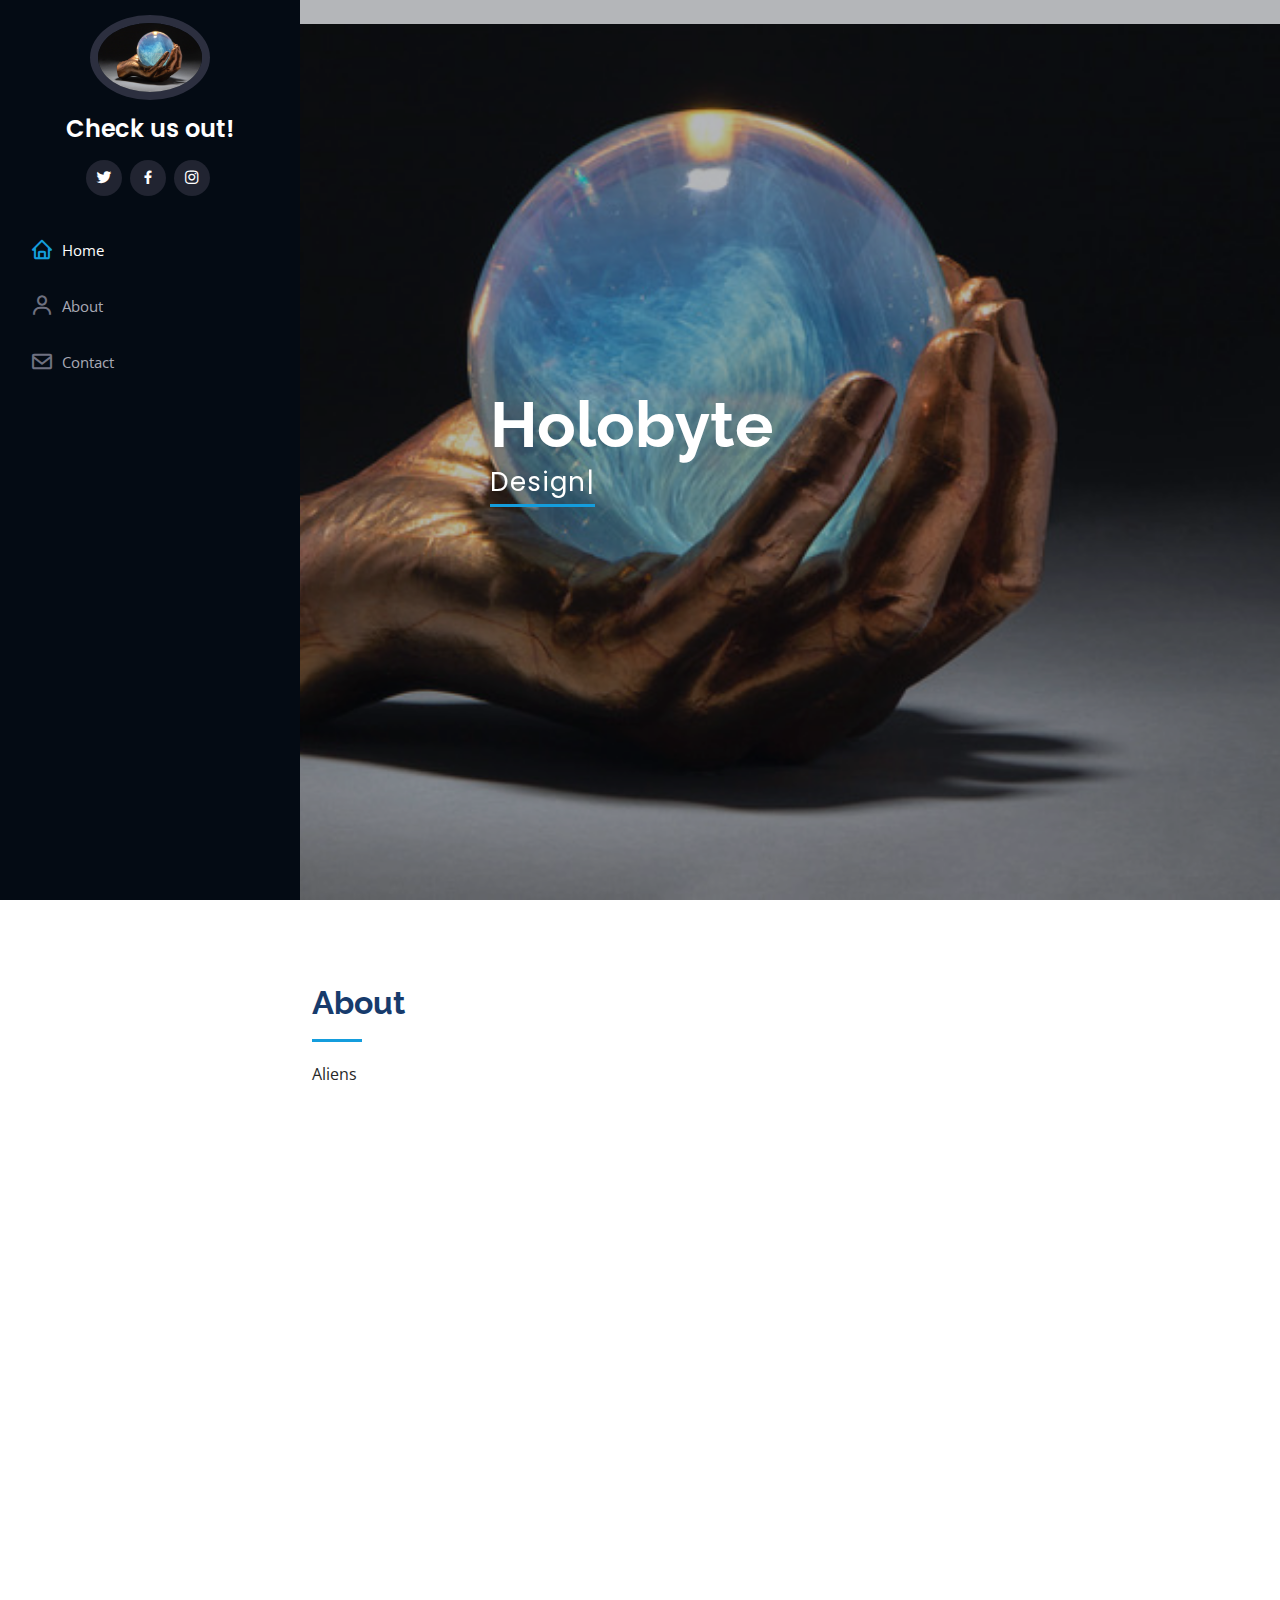
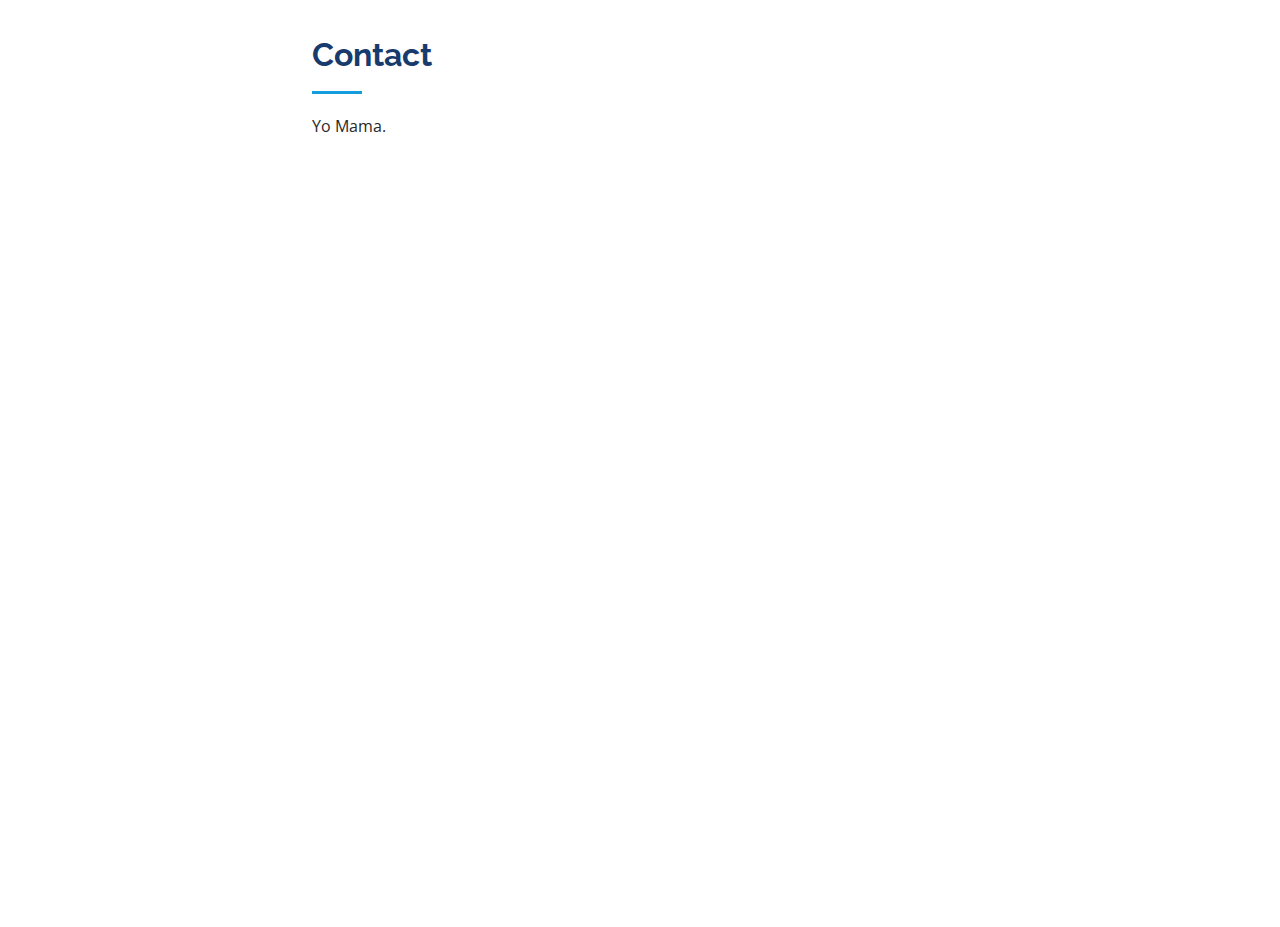
<file: holobyte/about.html>
<!DOCTYPE html>
<html lang="en">

<head>
  <meta charset="utf-8">
  <meta content="width=device-width, initial-scale=1.0" name="viewport">

  <title>iPortfolio Bootstrap Template - Index</title>
  <meta content="" name="description">
  <meta content="" name="keywords">

  <!-- Favicons -->
  <link href="assets/img/favicon.png" rel="icon">
  <link href="assets/img/apple-touch-icon.png" rel="apple-touch-icon">

  <!-- Google Fonts -->
  <link href="https://fonts.googleapis.com/css?family=Open+Sans:300,300i,400,400i,600,600i,700,700i|Raleway:300,300i,400,400i,500,500i,600,600i,700,700i|Poppins:300,300i,400,400i,500,500i,600,600i,700,700i" rel="stylesheet">

  <!-- Vendor CSS Files -->
  <link href="assets/vendor/aos/aos.css" rel="stylesheet">
  <link href="assets/vendor/bootstrap/css/bootstrap.min.css" rel="stylesheet">
  <link href="assets/vendor/bootstrap-icons/bootstrap-icons.css" rel="stylesheet">
  <link href="assets/vendor/boxicons/css/boxicons.min.css" rel="stylesheet">
  <link href="assets/vendor/glightbox/css/glightbox.min.css" rel="stylesheet">
  <link href="assets/vendor/swiper/swiper-bundle.min.css" rel="stylesheet">

  <!-- Template Main CSS File -->
  <link href="assets/css/style.css" rel="stylesheet">

  <!-- =======================================================
  * Template Name: iPortfolio - v3.7.0
  * Template URL: https://bootstrapmade.com/iportfolio-bootstrap-portfolio-websites-template/
  * Author: BootstrapMade.com
  * License: https://bootstrapmade.com/license/
  ======================================================== -->
</head>

<body>

  <!-- ======= Mobile nav toggle button ======= -->
  <i class="bi bi-list mobile-nav-toggle d-xl-none"></i>

  <!-- ======= Header ======= -->
  <header id="header">
    <div class="d-flex flex-column">

      <div class="profile">
        <a href="index.html">
        <img src="assets/img/“Primordial-Mist”-16”x-11”x-12”-B (1).jpeg" alt="" class="img-fluid rounded-circle">
        <h1 class="text-light"><a href="about.html">Check us out!</a></h1>
        <div class="social-links mt-3 text-center">
          <a href="#" class="twitter"><i class="bx bxl-twitter"></i></a>
          <a href="#" class="facebook"><i class="bx bxl-facebook"></i></a>
          <a href="#" class="instagram"><i class="bx bxl-instagram"></i></a>
        </a>
          
        </div>
      </div>

      <nav id="navbar" class="nav-menu navbar">
        <ul>
          <li><a href="#hero" class="nav-link scrollto active"><i class="bx bx-home"></i> <span>Home</span></a></li>
          <li><a href="#about" class="nav-link scrollto"><i class="bx bx-user"></i> <span>About</span></a></li>
          <li><a href="#contact" class="nav-link scrollto"><i class="bx bx-envelope"></i> <span>Contact</span></a></li>
        </ul>
      </nav><!-- .nav-menu -->
    </div>
  </header><!-- End Header -->

  <!-- ======= Hero Section ======= -->
  <! <section id="hero" class="d-flex flex-column justify-content-center align-items-center"> -->
    <section id="hero" class="d-flex flex-column justify-content-center align-items-center">
   <!--  <img src="assets/img/“Primordial-Mist”-16”x-11”x-12”-B (1).jpeg" class="img-fluid" alt="">-->
    <div class="hero-container" data-aos="fade-in">
      <h1>Holobyte</h1>
      <p><span class="typed" data-typed-items="Designer, Developer, Freelancer, Hustler"></span></p>
    </div>
  </section><!-- End Hero -->

  <main id="main">

    <!-- ======= About Section ======= -->
    <section id="about" class="about">
      <div class="container">

        <div class="section-title">
          <h2>About</h2>
          <p>Aliens</p>
        </div>

        <div class="row">
          <div class="col-lg-4" data-aos="fade-right">
            <img src="assets/img/“Primordial-Mist”-16”x-11”x-12”-B (1).jpeg" class="img-fluid" alt="">
          </div>
          <div class="col-lg-8 pt-4 pt-lg-0 content" data-aos="fade-left">
            <h3>UI/UX Designer &amp; Web Developer.</h3>
            <p class="fst-italic">
              Lorem ipsum dolor sit amet, consectetur adipiscing elit, sed do eiusmod tempor incididunt ut labore et dolore
              magna aliqua.
            </p>
            <div class="row">
              <div class="col-lg-6">
                <ul>
                  <li><i class="bi bi-chevron-right"></i> <strong>Birthday:</strong> <span>1 May 1995</span></li>
                  <li><i class="bi bi-chevron-right"></i> <strong>Website:</strong> <span>www.example.com</span></li>
                  <li><i class="bi bi-chevron-right"></i> <strong>Phone:</strong> <span>+123 456 7890</span></li>
                  <li><i class="bi bi-chevron-right"></i> <strong>City:</strong> <span>New York, USA</span></li>
                </ul>
              </div>
              <div class="col-lg-6">
                <ul>
                  <li><i class="bi bi-chevron-right"></i> <strong>Age:</strong> <span>30</span></li>
                  <li><i class="bi bi-chevron-right"></i> <strong>Degree:</strong> <span>Master</span></li>
                  <li><i class="bi bi-chevron-right"></i> <strong>PhEmailone:</strong> <span>email@example.com</span></li>
                  <li><i class="bi bi-chevron-right"></i> <strong>Freelance:</strong> <span>Available</span></li>
                </ul>
              </div>
            </div>
            <p>
              Officiis eligendi itaque labore et dolorum mollitia officiis optio vero. Quisquam sunt adipisci omnis et ut. Nulla accusantium dolor incidunt officia tempore. Et eius omnis.
              Cupiditate ut dicta maxime officiis quidem quia. Sed et consectetur qui quia repellendus itaque neque. Aliquid amet quidem ut quaerat cupiditate. Ab et eum qui repellendus omnis culpa magni laudantium dolores.
            </p>
          </div>
        </div>

      </div>
    </section><!-- End About Section -->



  

    

    <!-- ======= Contact Section ======= -->
    <section id="contact" class="contact">
      <div class="container">

        <div class="section-title">
          <h2>Contact</h2>
          <p>Yo Mama.</p>
        </div>

        <div class="row" data-aos="fade-in">

          <div class="col-lg-5 d-flex align-items-stretch">
            <div class="info">
              <div class="address">
                <i class="bi bi-geo-alt"></i>
                <h4>Location:</h4>
                <p>A108 Adam Street, New York, NY 535022</p>
              </div>

              <div class="email">
                <i class="bi bi-envelope"></i>
                <h4>Email:</h4>
                <p>info@example.com</p>
              </div>

              <div class="phone">
                <i class="bi bi-phone"></i>
                <h4>Call:</h4>
                <p>+1 5589 55488 55s</p>
              </div>

              <iframe src="https://www.google.com/maps/embed?pb=!1m14!1m8!1m3!1d12097.433213460943!2d-74.0062269!3d40.7101282!3m2!1i1024!2i768!4f13.1!3m3!1m2!1s0x0%3A0xb89d1fe6bc499443!2sDowntown+Conference+Center!5e0!3m2!1smk!2sbg!4v1539943755621" frameborder="0" style="border:0; width: 100%; height: 290px;" allowfullscreen></iframe>
            </div>

          </div>

          <div class="col-lg-7 mt-5 mt-lg-0 d-flex align-items-stretch">
            <form action="forms/contact.php" method="post" role="form" class="php-email-form">
              <div class="row">
                <div class="form-group col-md-6">
                  <label for="name">Your Name</label>
                  <input type="text" name="name" class="form-control" id="name" required>
                </div>
                <div class="form-group col-md-6">
                  <label for="name">Your Email</label>
                  <input type="email" class="form-control" name="email" id="email" required>
                </div>
              </div>
              <div class="form-group">
                <label for="name">Subject</label>
                <input type="text" class="form-control" name="subject" id="subject" required>
              </div>
              <div class="form-group">
                <label for="name">Message</label>
                <textarea class="form-control" name="message" rows="10" required></textarea>
              </div>
              <div class="my-3">
                <div class="loading">Loading</div>
                <div class="error-message"></div>
                <div class="sent-message">Your message has been sent. Thank you!</div>
              </div>
              <div class="text-center"><button type="submit">Send Message</button></div>
            </form>
          </div>

        </div>

      </div>
    </section><!-- End Contact Section -->

  </main><!-- End #main -->

 

  <a href="#" class="back-to-top d-flex align-items-center justify-content-center"><i class="bi bi-arrow-up-short"></i></a>

  <!-- Vendor JS Files -->
  <script src="assets/vendor/purecounter/purecounter.js"></script>
  <script src="assets/vendor/aos/aos.js"></script>
  <script src="assets/vendor/bootstrap/js/bootstrap.bundle.min.js"></script>
  <script src="assets/vendor/glightbox/js/glightbox.min.js"></script>
  <script src="assets/vendor/isotope-layout/isotope.pkgd.min.js"></script>
  <script src="assets/vendor/swiper/swiper-bundle.min.js"></script>
  <script src="assets/vendor/typed.js/typed.min.js"></script>
  <script src="assets/vendor/waypoints/noframework.waypoints.js"></script>
  <script src="assets/vendor/php-email-form/validate.js"></script>

  <!-- Template Main JS File -->
  <script src="assets/js/main.js"></script>

</body>

</html>
</file>
<file: holobyte/assets/css/style.css>
/**
* Template Name: iPortfolio - v3.7.0
* Template URL: https://bootstrapmade.com/iportfolio-bootstrap-portfolio-websites-template/
* Author: BootstrapMade.com
* License: https://bootstrapmade.com/license/
*/

/*--------------------------------------------------------------
# General
--------------------------------------------------------------*/
body {
  font-family: "Open Sans", sans-serif;
  color: #272829;
}

a {
  color: #149ddd;
  text-decoration: none;
}

a:hover {
  color: #37b3ed;
  text-decoration: none;
}

h1, h2, h3, h4, h5, h6 {
  font-family: "Raleway", sans-serif;
}

/*--------------------------------------------------------------
# Back to top button
--------------------------------------------------------------*/
.back-to-top {
  position: fixed;
  visibility: hidden;
  opacity: 0;
  right: 15px;
  bottom: 15px;
  z-index: 996;
  background: #149ddd;
  width: 40px;
  height: 40px;
  border-radius: 50px;
  transition: all 0.4s;
}
.back-to-top i {
  font-size: 28px;
  color: #fff;
  line-height: 0;
}
.back-to-top:hover {
  background: #2eafec;
  color: #fff;
}
.back-to-top.active {
  visibility: visible;
  opacity: 1;
}

/*--------------------------------------------------------------
# Header
--------------------------------------------------------------*/
#header {
  position: fixed;
  top: 0;
  left: 0;
  bottom: 0;
  width: 300px;
  transition: all ease-in-out 0.5s;
  z-index: 9997;
  transition: all 0.5s;
  padding: 0 15px;
  background: #040b14;
  overflow-y: auto;
}
#header .profile img {
  margin: 15px auto;
  display: block;
  width: 120px;
  border: 8px solid #2c2f3f;
}
#header .profile h1 {
  font-size: 24px;
  margin: 0;
  padding: 0;
  font-weight: 600;
  -moz-text-align-last: center;
  text-align-last: center;
  font-family: "Poppins", sans-serif;
}
#header .profile h1 a, #header .profile h1 a:hover {
  color: #fff;
  text-decoration: none;
}
#header .profile .social-links a {
  font-size: 18px;
  display: inline-block;
  background: #212431;
  color: #fff;
  line-height: 1;
  padding: 8px 0;
  margin-right: 4px;
  border-radius: 50%;
  text-align: center;
  width: 36px;
  height: 36px;
  transition: 0.3s;
}
#header .profile .social-links a:hover {
  background: #149ddd;
  color: #fff;
  text-decoration: none;
}

#main {
  margin-left: 300px;
}

@media (max-width: 1199px) {
  #header {
    left: -300px;
  }

  #main {
    margin-left: 0;
  }
}
/*--------------------------------------------------------------
# Navigation Menu
--------------------------------------------------------------*/
/* Desktop Navigation */
.nav-menu {
  padding: 30px 0 0 0;
}
.nav-menu * {
  margin: 0;
  padding: 0;
  list-style: none;
}
.nav-menu > ul > li {
  position: relative;
  white-space: nowrap;
}
.nav-menu a, .nav-menu a:focus {
  display: flex;
  align-items: center;
  color: #a8a9b4;
  padding: 12px 15px;
  margin-bottom: 8px;
  transition: 0.3s;
  font-size: 15px;
}
.nav-menu a i, .nav-menu a:focus i {
  font-size: 24px;
  padding-right: 8px;
  color: #6f7180;
}
.nav-menu a:hover, .nav-menu .active, .nav-menu .active:focus, .nav-menu li:hover > a {
  text-decoration: none;
  color: #fff;
}
.nav-menu a:hover i, .nav-menu .active i, .nav-menu .active:focus i, .nav-menu li:hover > a i {
  color: #149ddd;
}

/* Mobile Navigation */
.mobile-nav-toggle {
  position: fixed;
  right: 15px;
  top: 15px;
  z-index: 9998;
  border: 0;
  font-size: 24px;
  transition: all 0.4s;
  outline: none !important;
  background-color: #149ddd;
  color: #fff;
  width: 40px;
  height: 40px;
  display: inline-flex;
  align-items: center;
  justify-content: center;
  line-height: 0;
  border-radius: 50px;
  cursor: pointer;
}

.mobile-nav-active {
  overflow: hidden;
}
.mobile-nav-active #header {
  left: 0;
}

/*--------------------------------------------------------------
# Hero Section
--------------------------------------------------------------*/
#hero {
  width: 100%;
  height: 100vh;
  background: url("../img/“Primordial-Mist”-16”x-11”x-12”-B (1).jpeg") top center;
  background-size: cover;
}
#hero:before {
  content: "";
  background: rgba(5, 13, 24, 0.3);
  position: absolute;
  bottom: 0;
  top: 0;
  left: 0;
  right: 0;
  z-index: 1;
}
#hero .hero-container {
  position: relative;
  z-index: 2;
  min-width: 300px;
}
#hero h1 {
  margin: 0 0 10px 0;
  font-size: 64px;
  font-weight: 700;
  line-height: 56px;
  color: #fff;
}
#hero p {
  color: #fff;
  margin-bottom: 50px;
  font-size: 26px;
  font-family: "Poppins", sans-serif;
}
#hero p span {
  color: #fff;
  padding-bottom: 4px;
  letter-spacing: 1px;
  border-bottom: 3px solid #149ddd;
}
@media (min-width: 1024px) {
  #hero {
    background-attachment: fixed;
  }
}
@media (max-width: 768px) {
  #hero h1 {
    font-size: 28px;
    line-height: 36px;
  }
  #hero h2 {
    font-size: 18px;
    line-height: 24px;
    margin-bottom: 30px;
  }
}

/*--------------------------------------------------------------
# Sections General
--------------------------------------------------------------*/
section {
  padding: 60px 0;
  overflow: hidden;
}

.section-bg {
  background: #f5f8fd;
}

.section-title {
  padding-bottom: 30px;
}
.section-title h2 {
  font-size: 32px;
  font-weight: bold;
  margin-bottom: 20px;
  padding-bottom: 20px;
  position: relative;
  color: #173b6c;
}
.section-title h2::after {
  content: "";
  position: absolute;
  display: block;
  width: 50px;
  height: 3px;
  background: #149ddd;
  bottom: 0;
  left: 0;
}
.section-title p {
  margin-bottom: 0;
}

/*--------------------------------------------------------------
# About
--------------------------------------------------------------*/
.about .content h3 {
  font-weight: 700;
  font-size: 26px;
  color: #173b6c;
}
.about .content ul {
  list-style: none;
  padding: 0;
}
.about .content ul li {
  margin-bottom: 20px;
  display: flex;
  align-items: center;
}
.about .content ul strong {
  margin-right: 10px;
}
.about .content ul i {
  font-size: 16px;
  margin-right: 5px;
  color: #149ddd;
  line-height: 0;
}
.about .content p:last-child {
  margin-bottom: 0;
}

/*--------------------------------------------------------------
# Facts
--------------------------------------------------------------*/
.facts {
  padding-bottom: 30px;
}
.facts .count-box {
  padding: 30px;
  width: 100%;
}
.facts .count-box i {
  display: block;
  font-size: 44px;
  color: #149ddd;
  float: left;
  line-height: 0;
}
.facts .count-box span {
  font-size: 48px;
  line-height: 40px;
  display: block;
  font-weight: 700;
  color: #050d18;
  margin-left: 60px;
}
.facts .count-box p {
  padding: 15px 0 0 0;
  margin: 0 0 0 60px;
  font-family: "Raleway", sans-serif;
  font-size: 14px;
  color: #122f57;
}
.facts .count-box a {
  font-weight: 600;
  display: block;
  margin-top: 20px;
  color: #122f57;
  font-size: 15px;
  font-family: "Poppins", sans-serif;
  transition: ease-in-out 0.3s;
}
.facts .count-box a:hover {
  color: #1f5297;
}

/*--------------------------------------------------------------
# Akills
--------------------------------------------------------------*/
.skills .progress {
  height: 60px;
  display: block;
  background: none;
  border-radius: 0;
}
.skills .progress .skill {
  padding: 0;
  margin: 0 0 6px 0;
  text-transform: uppercase;
  display: block;
  font-weight: 600;
  font-family: "Poppins", sans-serif;
  color: #050d18;
}
.skills .progress .skill .val {
  float: right;
  font-style: normal;
}
.skills .progress-bar-wrap {
  background: #dce8f8;
  height: 10px;
}
.skills .progress-bar {
  width: 1px;
  height: 10px;
  transition: 0.9s;
  background-color: #149ddd;
}

/*--------------------------------------------------------------
# Resume
--------------------------------------------------------------*/
.resume .resume-title {
  font-size: 26px;
  font-weight: 700;
  margin-top: 20px;
  margin-bottom: 20px;
  color: #050d18;
}
.resume .resume-item {
  padding: 0 0 20px 20px;
  margin-top: -2px;
  border-left: 2px solid #1f5297;
  position: relative;
}
.resume .resume-item h4 {
  line-height: 18px;
  font-size: 18px;
  font-weight: 600;
  text-transform: uppercase;
  font-family: "Poppins", sans-serif;
  color: #050d18;
  margin-bottom: 10px;
}
.resume .resume-item h5 {
  font-size: 16px;
  background: #e4edf9;
  padding: 5px 15px;
  display: inline-block;
  font-weight: 600;
  margin-bottom: 10px;
}
.resume .resume-item ul {
  padding-left: 20px;
}
.resume .resume-item ul li {
  padding-bottom: 10px;
}
.resume .resume-item:last-child {
  padding-bottom: 0;
}
.resume .resume-item::before {
  content: "";
  position: absolute;
  width: 16px;
  height: 16px;
  border-radius: 50px;
  left: -9px;
  top: 0;
  background: #fff;
  border: 2px solid #1f5297;
}

/*--------------------------------------------------------------
# Portfolio
--------------------------------------------------------------*/
.portfolio .portfolio-item {
  margin-bottom: 30px;
}
.portfolio #portfolio-flters {
  padding: 0;
  margin: 0 auto 35px auto;
  list-style: none;
  text-align: center;
  background: #fff;
  border-radius: 50px;
  padding: 2px 15px;
}
.portfolio #portfolio-flters li {
  cursor: pointer;
  display: inline-block;
  padding: 10px 15px 8px 15px;
  font-size: 14px;
  font-weight: 600;
  line-height: 1;
  text-transform: uppercase;
  color: #272829;
  margin-bottom: 5px;
  transition: all 0.3s ease-in-out;
}
.portfolio #portfolio-flters li:hover, .portfolio #portfolio-flters li.filter-active {
  color: #149ddd;
}
.portfolio #portfolio-flters li:last-child {
  margin-right: 0;
}
.portfolio .portfolio-wrap {
  transition: 0.3s;
  position: relative;
  overflow: hidden;
  z-index: 1;
}
.portfolio .portfolio-wrap::before {
  content: "";
  background: rgba(255, 255, 255, 0.5);
  position: absolute;
  left: 0;
  right: 0;
  top: 0;
  bottom: 0;
  transition: all ease-in-out 0.3s;
  z-index: 2;
  opacity: 0;
}
.portfolio .portfolio-wrap .portfolio-links {
  opacity: 1;
  left: 0;
  right: 0;
  bottom: -60px;
  z-index: 3;
  position: absolute;
  transition: all ease-in-out 0.3s;
  display: flex;
  justify-content: center;
}
.portfolio .portfolio-wrap .portfolio-links a {
  color: #fff;
  font-size: 28px;
  text-align: center;
  background: rgba(20, 157, 221, 0.75);
  transition: 0.3s;
  width: 50%;
}
.portfolio .portfolio-wrap .portfolio-links a:hover {
  background: rgba(20, 157, 221, 0.95);
}
.portfolio .portfolio-wrap .portfolio-links a + a {
  border-left: 1px solid #37b3ed;
}
.portfolio .portfolio-wrap:hover::before {
  top: 0;
  left: 0;
  right: 0;
  bottom: 0;
  opacity: 1;
}
.portfolio .portfolio-wrap:hover .portfolio-links {
  opacity: 1;
  bottom: 0;
}

/*--------------------------------------------------------------
# Portfolio Details
--------------------------------------------------------------*/
.portfolio-details {
  padding-top: 40px;
}
.portfolio-details .portfolio-details-slider img {
  width: 100%;
}
.portfolio-details .portfolio-details-slider .swiper-pagination {
  margin-top: 20px;
  position: relative;
}
.portfolio-details .portfolio-details-slider .swiper-pagination .swiper-pagination-bullet {
  width: 12px;
  height: 12px;
  background-color: #fff;
  opacity: 1;
  border: 1px solid #149ddd;
}
.portfolio-details .portfolio-details-slider .swiper-pagination .swiper-pagination-bullet-active {
  background-color: #149ddd;
}
.portfolio-details .portfolio-info {
  padding: 30px;
  box-shadow: 0px 0 30px rgba(5, 13, 24, 0.08);
}
.portfolio-details .portfolio-info h3 {
  font-size: 22px;
  font-weight: 700;
  margin-bottom: 20px;
  padding-bottom: 20px;
  border-bottom: 1px solid #eee;
}
.portfolio-details .portfolio-info ul {
  list-style: none;
  padding: 0;
  font-size: 15px;
}
.portfolio-details .portfolio-info ul li + li {
  margin-top: 10px;
}
.portfolio-details .portfolio-description {
  padding-top: 30px;
}
.portfolio-details .portfolio-description h2 {
  font-size: 26px;
  font-weight: 700;
  margin-bottom: 20px;
}
.portfolio-details .portfolio-description p {
  padding: 0;
}

/*--------------------------------------------------------------
# Services
--------------------------------------------------------------*/
.services .icon-box {
  margin-bottom: 20px;
}
.services .icon {
  float: left;
  display: flex;
  align-items: center;
  justify-content: center;
  width: 54px;
  height: 54px;
  background: #149ddd;
  border-radius: 50%;
  transition: 0.5s;
  border: 1px solid #149ddd;
}
.services .icon i {
  color: #fff;
  font-size: 24px;
  line-height: 0;
}
.services .icon-box:hover .icon {
  background: #fff;
}
.services .icon-box:hover .icon i {
  color: #149ddd;
}
.services .title {
  margin-left: 80px;
  font-weight: 700;
  margin-bottom: 15px;
  font-size: 18px;
}
.services .title a {
  color: #343a40;
}
.services .title a:hover {
  color: #149ddd;
}
.services .description {
  margin-left: 80px;
  line-height: 24px;
  font-size: 14px;
}

/*--------------------------------------------------------------
# Testimonials
--------------------------------------------------------------*/
.testimonials .testimonials-carousel, .testimonials .testimonials-slider {
  overflow: hidden;
}
.testimonials .testimonial-item {
  box-sizing: content-box;
  text-align: center;
  min-height: 320px;
}
.testimonials .testimonial-item .testimonial-img {
  width: 90px;
  border-radius: 50%;
  margin: 0 auto;
}
.testimonials .testimonial-item h3 {
  font-size: 18px;
  font-weight: bold;
  margin: 10px 0 5px 0;
  color: #111;
}
.testimonials .testimonial-item h4 {
  font-size: 14px;
  color: #999;
  margin: 0;
}
.testimonials .testimonial-item .quote-icon-left, .testimonials .testimonial-item .quote-icon-right {
  color: #c3e8fa;
  font-size: 26px;
}
.testimonials .testimonial-item .quote-icon-left {
  display: inline-block;
  left: -5px;
  position: relative;
}
.testimonials .testimonial-item .quote-icon-right {
  display: inline-block;
  right: -5px;
  position: relative;
  top: 10px;
}
.testimonials .testimonial-item p {
  font-style: italic;
  margin: 0 15px 15px 15px;
  padding: 20px;
  background: #fff;
  position: relative;
  margin-bottom: 35px;
  border-radius: 6px;
  box-shadow: 0px 2px 15px rgba(0, 0, 0, 0.1);
}
.testimonials .testimonial-item p::after {
  content: "";
  width: 0;
  height: 0;
  border-top: 20px solid #fff;
  border-right: 20px solid transparent;
  border-left: 20px solid transparent;
  position: absolute;
  bottom: -20px;
  left: calc(50% - 20px);
}
.testimonials .swiper-pagination {
  margin-top: 20px;
  position: relative;
}
.testimonials .swiper-pagination .swiper-pagination-bullet {
  width: 12px;
  height: 12px;
  background-color: #fff;
  opacity: 1;
  border: 1px solid #149ddd;
}
.testimonials .swiper-pagination .swiper-pagination-bullet-active {
  background-color: #149ddd;
}

/*--------------------------------------------------------------
# Contact
--------------------------------------------------------------*/
.contact {
  padding-bottom: 130px;
}
.contact .info {
  padding: 30px;
  background: #fff;
  width: 100%;
  box-shadow: 0 0 24px 0 rgba(0, 0, 0, 0.12);
}
.contact .info i {
  font-size: 20px;
  color: #149ddd;
  float: left;
  width: 44px;
  height: 44px;
  background: #dff3fc;
  display: flex;
  justify-content: center;
  align-items: center;
  border-radius: 50px;
  transition: all 0.3s ease-in-out;
}
.contact .info h4 {
  padding: 0 0 0 60px;
  font-size: 22px;
  font-weight: 600;
  margin-bottom: 5px;
  color: #050d18;
}
.contact .info p {
  padding: 0 0 10px 60px;
  margin-bottom: 20px;
  font-size: 14px;
  color: #173b6c;
}
.contact .info .email p {
  padding-top: 5px;
}
.contact .info .social-links {
  padding-left: 60px;
}
.contact .info .social-links a {
  font-size: 18px;
  display: inline-block;
  background: #333;
  color: #fff;
  line-height: 1;
  padding: 8px 0;
  border-radius: 50%;
  text-align: center;
  width: 36px;
  height: 36px;
  transition: 0.3s;
  margin-right: 10px;
}
.contact .info .social-links a:hover {
  background: #149ddd;
  color: #fff;
}
.contact .info .email:hover i, .contact .info .address:hover i, .contact .info .phone:hover i {
  background: #149ddd;
  color: #fff;
}
.contact .php-email-form {
  width: 100%;
  padding: 30px;
  background: #fff;
  box-shadow: 0 0 24px 0 rgba(0, 0, 0, 0.12);
}
.contact .php-email-form .form-group {
  padding-bottom: 8px;
}
.contact .php-email-form .validate {
  display: none;
  color: red;
  margin: 0 0 15px 0;
  font-weight: 400;
  font-size: 13px;
}
.contact .php-email-form .error-message {
  display: none;
  color: #fff;
  background: #ed3c0d;
  text-align: left;
  padding: 15px;
  font-weight: 600;
}
.contact .php-email-form .error-message br + br {
  margin-top: 25px;
}
.contact .php-email-form .sent-message {
  display: none;
  color: #fff;
  background: #18d26e;
  text-align: center;
  padding: 15px;
  font-weight: 600;
}
.contact .php-email-form .loading {
  display: none;
  background: #fff;
  text-align: center;
  padding: 15px;
}
.contact .php-email-form .loading:before {
  content: "";
  display: inline-block;
  border-radius: 50%;
  width: 24px;
  height: 24px;
  margin: 0 10px -6px 0;
  border: 3px solid #18d26e;
  border-top-color: #eee;
  -webkit-animation: animate-loading 1s linear infinite;
  animation: animate-loading 1s linear infinite;
}
.contact .php-email-form .form-group {
  margin-bottom: 15px;
}
.contact .php-email-form label {
  padding-bottom: 8px;
}
.contact .php-email-form input, .contact .php-email-form textarea {
  border-radius: 0;
  box-shadow: none;
  font-size: 14px;
}
.contact .php-email-form input {
  height: 44px;
}
.contact .php-email-form textarea {
  padding: 10px 15px;
}
.contact .php-email-form button[type=submit] {
  background: #149ddd;
  border: 0;
  padding: 10px 24px;
  color: #fff;
  transition: 0.4s;
  border-radius: 4px;
}
.contact .php-email-form button[type=submit]:hover {
  background: #37b3ed;
}
@-webkit-keyframes animate-loading {
  0% {
    transform: rotate(0deg);
  }
  100% {
    transform: rotate(360deg);
  }
}
@keyframes animate-loading {
  0% {
    transform: rotate(0deg);
  }
  100% {
    transform: rotate(360deg);
  }
}

/*--------------------------------------------------------------
# Breadcrumbs
--------------------------------------------------------------*/
.breadcrumbs {
  padding: 20px 0;
  background: #f9f9f9;
}
.breadcrumbs h2 {
  font-size: 26px;
  font-weight: 300;
}
.breadcrumbs ol {
  display: flex;
  flex-wrap: wrap;
  list-style: none;
  padding: 0;
  margin: 0;
  font-size: 15px;
}
.breadcrumbs ol li + li {
  padding-left: 10px;
}
.breadcrumbs ol li + li::before {
  display: inline-block;
  padding-right: 10px;
  color: #0e2442;
  content: "/";
}
@media (max-width: 768px) {
  .breadcrumbs .d-flex {
    display: block !important;
  }
  .breadcrumbs ol {
    display: block;
  }
  .breadcrumbs ol li {
    display: inline-block;
  }
}

/*--------------------------------------------------------------
# Footer
--------------------------------------------------------------*/
#footer {
  padding: 15px;
  color: #f4f6fd;
  font-size: 14px;
  position: fixed;
  left: 0;
  bottom: 0;
  width: 300px;
  z-index: 9999;
  background: #040b14;
}
#footer .copyright {
  text-align: center;
}
#footer .credits {
  padding-top: 5px;
  text-align: center;
  font-size: 13px;
  color: #eaebf0;
}
@media (max-width: 1199px) {
  #footer {
    position: static;
    width: auto;
    padding-right: 20px 15px;
  }
}
</file>
